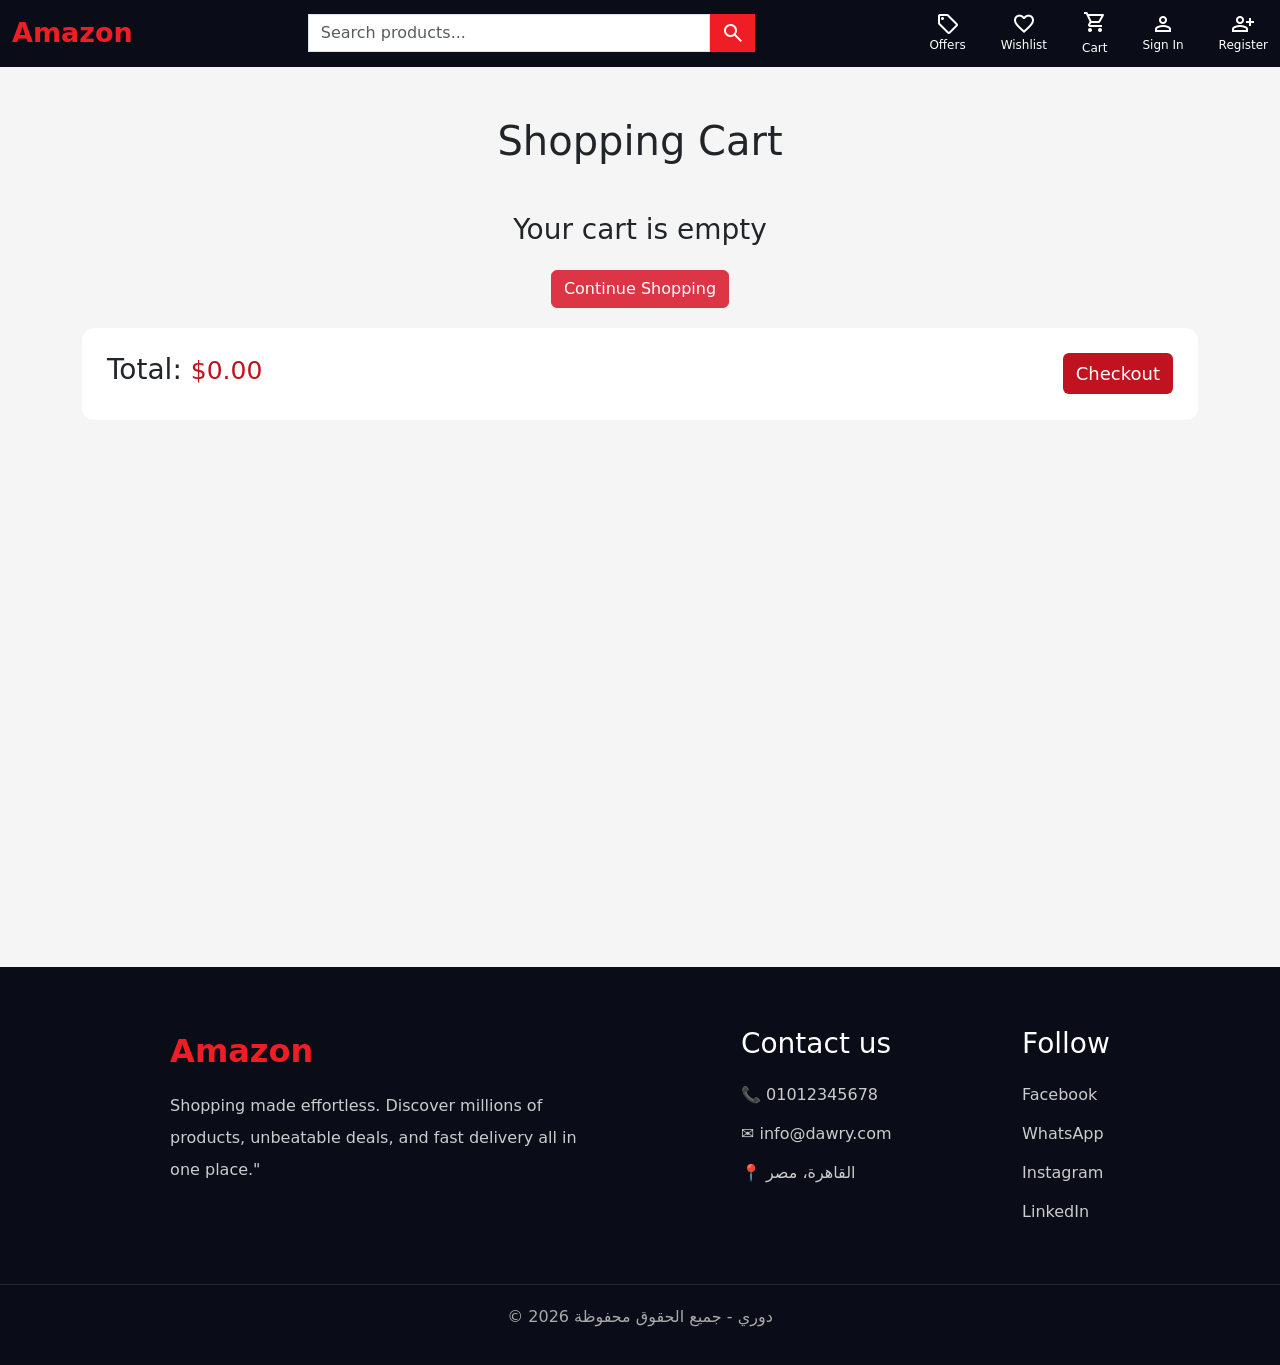
<file: Pages/cart.html>
<!DOCTYPE html>
<html lang="en">
<head>
    <meta charset="UTF-8">
    <meta name="viewport" content="width=device-width, initial-scale=1.0">

     <link
      href="https://cdn.jsdelivr.net/npm/bootstrap@5.3.3/dist/css/bootstrap.min.css"
      rel="stylesheet"
    />
    <link
      rel="stylesheet"
      href="https://fonts.googleapis.com/css2?family=Material+Symbols+Outlined"
    />


    <link rel="stylesheet" href="../Css/products.css">
    <link rel="stylesheet" href="../Css/cart.css">

    <title>Shopping Cart</title>
</head>

<body>

   
    <section class="cart-section">

        <div class="container">

            <h1 class="text-center mb-5">
                Shopping Cart
            </h1>


            <div id="cartContainer" class="row g-4"></div>


            <div class="cart-summary">

                <h3 class="product-total">

                    Total:

                    <span id="totalPrice">
                    </span>

                </h3>


                <button
                    id="checkoutBtn"
                    class="btn"
                >

                    Checkout

                </button>

            </div>

        </div>

    </section>


     <script src="https://cdn.jsdelivr.net/npm/bootstrap@5.3.3/dist/js/bootstrap.bundle.min.js"></script>
    <script src="../JS/general.js"></script>
     <script
        type="module"
        src="../JS/cart.js">
    </script>

</body>
</html>
</file>
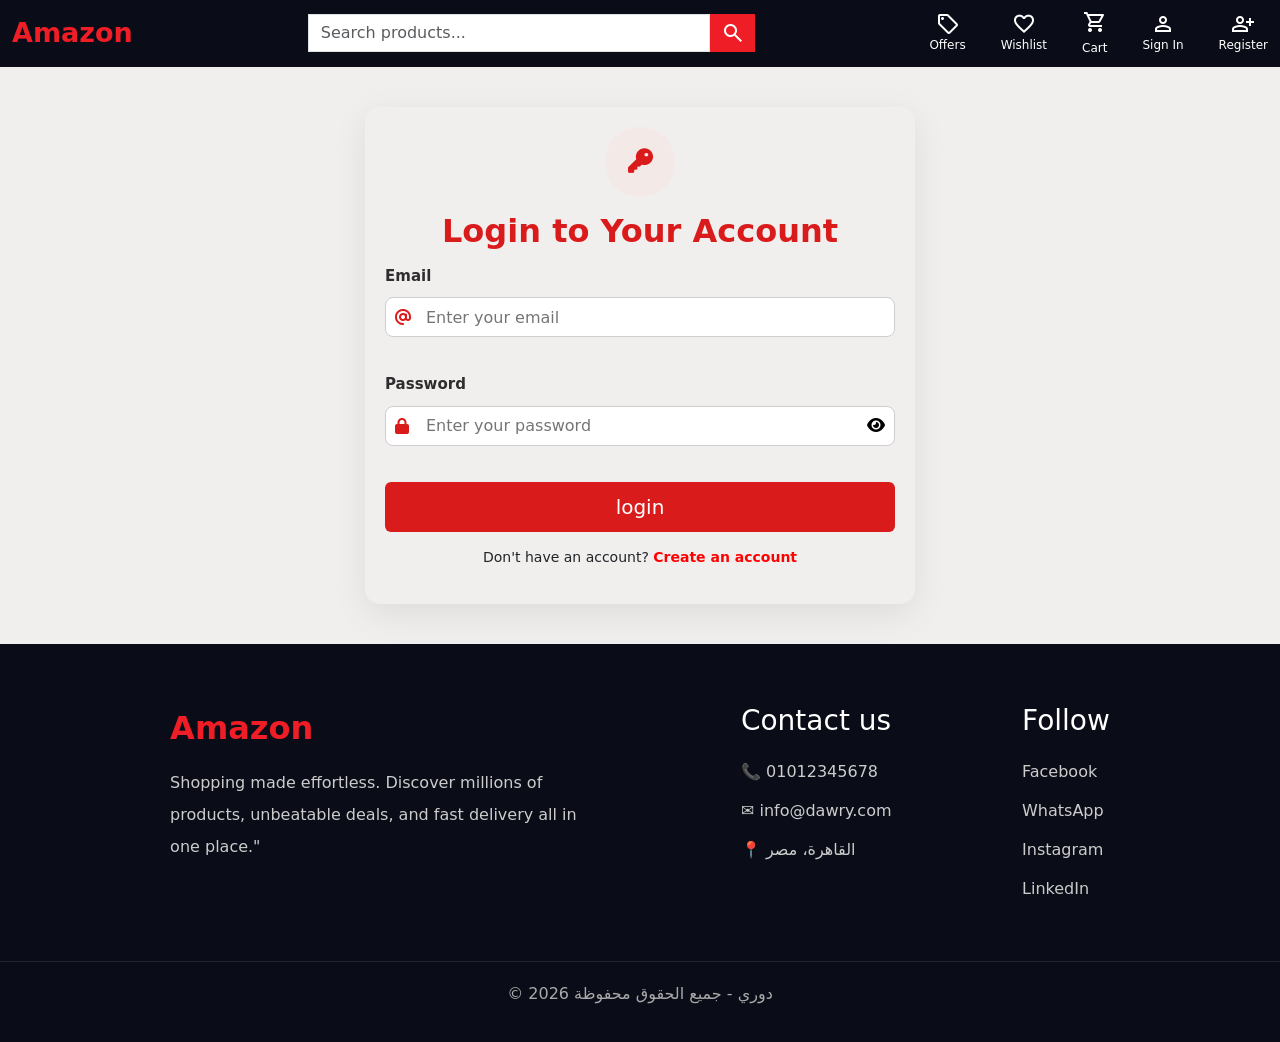
<file: Pages/login.html>
<!doctype html>
<html lang="en">
  <head>
    <meta charset="UTF-8" />
    <meta name="viewport" content="width=device-width, initial-scale=1.0" />
    <link
      href="https://cdn.jsdelivr.net/npm/bootstrap@5.3.3/dist/css/bootstrap.min.css"
      rel="stylesheet"
    />
    <link
      rel="stylesheet"
      href="https://fonts.googleapis.com/css2?family=Material+Symbols+Outlined"
    />
    <!-- icons  -->
    <link
      rel="stylesheet"
      href="https://cdnjs.cloudflare.com/ajax/libs/font-awesome/6.7.2/css/all.min.css"
    />

    <link rel="stylesheet" href="../Css/register.css" />
    <title>Document</title>
  </head>
  <body>
    <section class="register-section">
      <div class="register-container">
        <div class="register-header">
          <div class="register-header-icon">
            <i class="fa-solid fa-key"></i>
          </div>
          <h2>Login to Your Account</h2>
        </div>

        <form action="" id="registerForm">
          <div class="form-item">
            <label for="email">Email</label>
            <div class="input-box">
              <i class="fa-solid fa-at"></i>
              <input
                type="email"
                name="email"
                id="email"
                placeholder="Enter your email"
                required
              />
            </div>
            <p id="error-email"></p>
          </div>

          <div class="form-item">
            <label for="password">Password</label>
            <div class="input-box">
              <i class="fa-solid fa-lock"></i>
              <input
                type="password"
                name="password"
                id="password"
                placeholder="Enter your password"
                required
              />
              <button type="button" class="show-password" onclick="showPass()">
                <i class="fa-solid fa-eye" id="iconeye"></i>
              </button>
            </div>
            <p></p>
          </div>

          <button type="submit" id="register">login</button>
        </form>
        <p class="account-link">
          Don't have an account?
          <a href="register.html">Create an account</a>
        </p>
      </div>
    </section>

    <script src="https://cdn.jsdelivr.net/npm/bootstrap@5.3.3/dist/js/bootstrap.bundle.min.js"></script>
    <script src="../JS/general.js"></script>
    <script src="../JS/login.js"></script>
  </body>
</html>
</file>
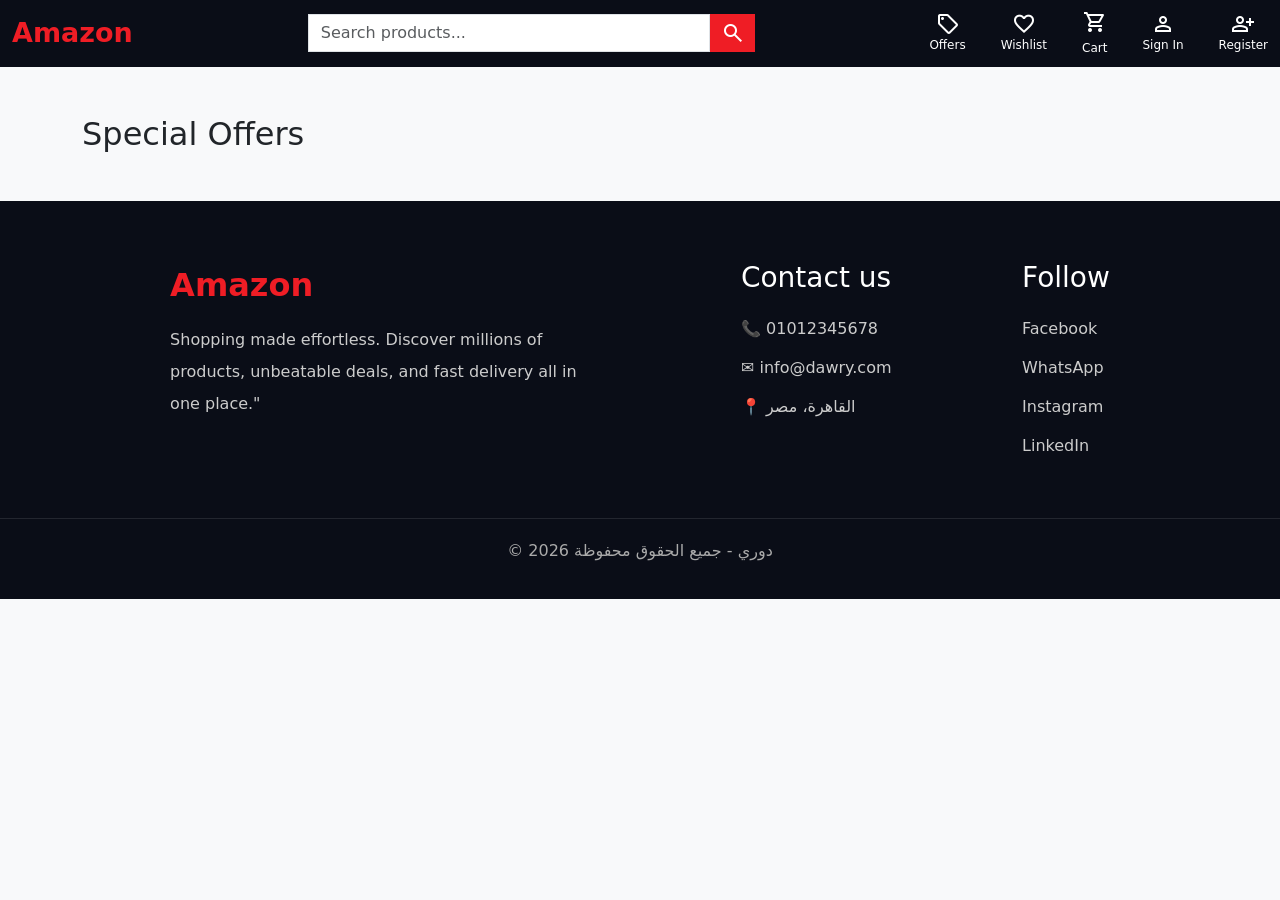
<file: Pages/offers.html>
<!DOCTYPE html>
<html lang="en">
<head>
    <meta charset="UTF-8">
    <meta name="viewport" content="width=device-width, initial-scale=1.0">

     <link
      href="https://cdn.jsdelivr.net/npm/bootstrap@5.3.3/dist/css/bootstrap.min.css"
      rel="stylesheet"
    />
    <link
      rel="stylesheet"
      href="https://fonts.googleapis.com/css2?family=Material+Symbols+Outlined"
    />


    <link rel="stylesheet" href="../Css/products.css">
    <title>Shopping Cart</title>
</head>

<body>

   
   <section class="container my-5">

    <h2 class="mb-4">
        Special Offers
    </h2>

    <div
        id="offersContainer"
        class="row g-4"
    ></div>

    <div
        id="pagination"
        class="text-center mt-4"
    ></div>

</section>

     <script src="https://cdn.jsdelivr.net/npm/bootstrap@5.3.3/dist/js/bootstrap.bundle.min.js"></script>
    <script src="../JS/general.js"></script>
     <script
        type="module"
        src="../JS/offers.js">
    </script>

</body>
</html>
</file>
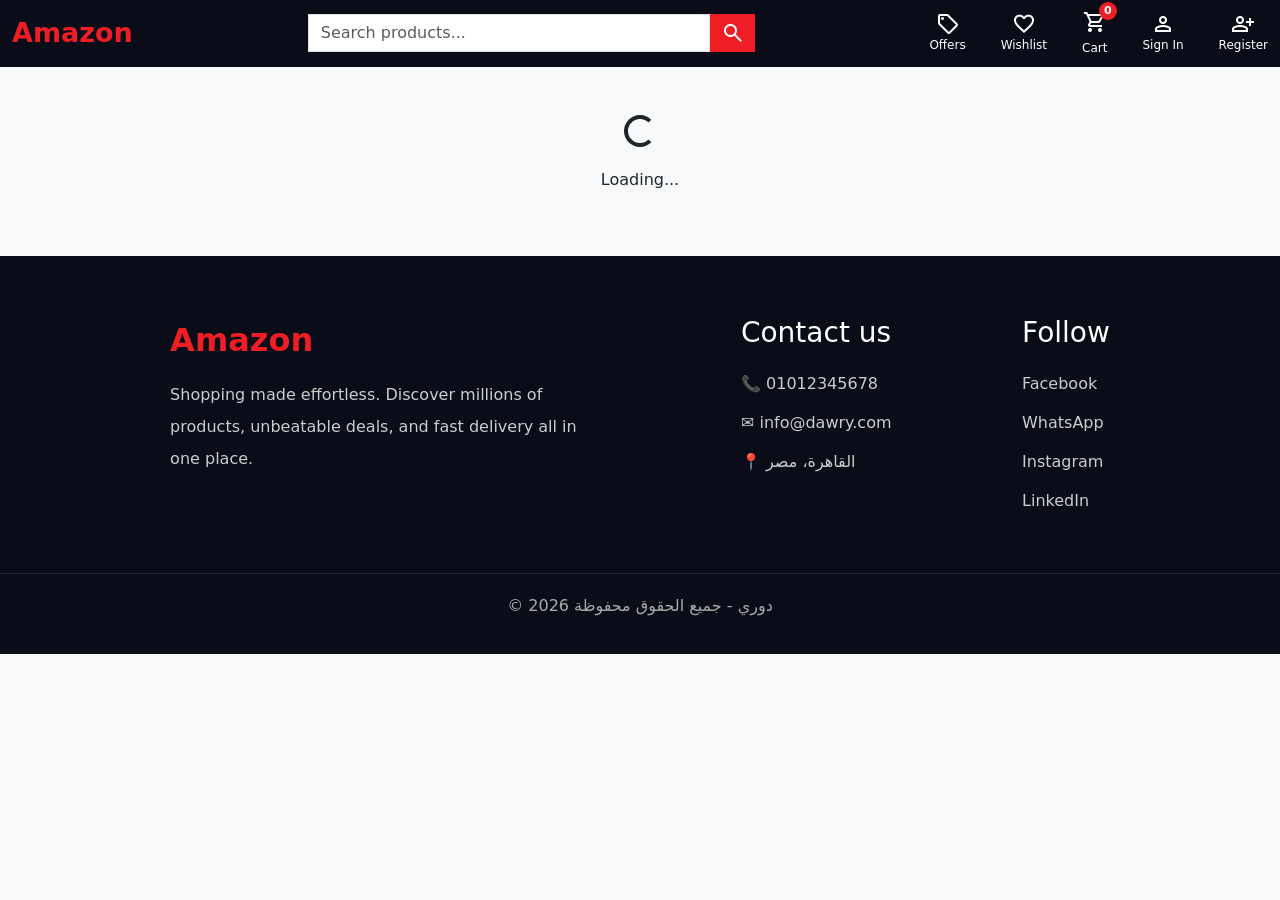
<file: Pages/product-details.html>
<!DOCTYPE html>
<html lang="en">

<head>

    <meta charset="UTF-8">

    <meta
        name="viewport"
        content="width=device-width, initial-scale=1.0"
    >

    <title>Product Details</title>

    <!-- Bootstrap -->

    <link
        href="https://cdn.jsdelivr.net/npm/bootstrap@5.3.3/dist/css/bootstrap.min.css"
        rel="stylesheet"
    >

    <!-- Material Icons -->

    <link
        rel="stylesheet"
        href="https://fonts.googleapis.com/css2?family=Material+Symbols+Outlined"
    >

    <!-- General -->

    <link
        rel="stylesheet"
        href="../Css/general.css"
    >

    <!-- Product Details -->

    <link
        rel="stylesheet"
        href="../Css/product-details.css"
    >

</head>


<body>

    <!-- ================= NAVBAR ================= -->

    <nav class="navbar navbar-dark store-navbar navbar-expand-lg">

        <div class="container-fluid">

            <a
                class="navbar-brand store-logo"
                href="index.html"
            >
                Amazon
            </a>


            <button
                class="navbar-toggler"
                type="button"
                data-bs-toggle="collapse"
                data-bs-target="#navbarContent"
            >

                <span class="navbar-toggler-icon"></span>

            </button>


            <div
                class="collapse navbar-collapse"
                id="navbarContent"
            >

                <form class="d-flex search-box">

                    <input
                        class="form-control"
                        type="search"
                        placeholder="Search products..."
                    >

                    <button
                        class="btn search-btn"
                        type="submit"
                    >

                        <span class="material-symbols-outlined">
                            search
                        </span>

                    </button>

                </form>


                <div class="navbar-actions">

                    <!-- Offers -->

                    <a
                        href="offers.html"
                        class="nav-action"
                    >

                        <span class="material-symbols-outlined">
                            local_offer
                        </span>

                        <span>
                            Offers
                        </span>

                    </a>


                    <!-- Wishlist -->

                    <a
                        href="wishlist.html"
                        class="nav-action"
                    >

                        <span class="material-symbols-outlined">
                            favorite
                        </span>

                        <span>
                            Wishlist
                        </span>

                    </a>


                    <!-- Cart -->

                    <a
                        href="cart.html"
                        class="nav-action cart-link"
                    >

                        <span class="cart-icon">

                            <span class="material-symbols-outlined">
                                shopping_cart
                            </span>

                            <span
                                id="cartCount"
                                class="cart-badge"
                            >
                                0
                            </span>

                        </span>

                        <span>
                            Cart
                        </span>

                    </a>


                    <!-- Sign In -->

                    <a
                        href="login.html"
                        class="nav-action"
                    >

                        <span class="material-symbols-outlined">
                            person
                        </span>

                        <span>
                            Sign In
                        </span>

                    </a>


                    <!-- Register -->

                    <a
                        href="register.html"
                        class="nav-action"
                    >

                        <span class="material-symbols-outlined">
                            person_add
                        </span>

                        <span>
                            Register
                        </span>

                    </a>

                </div>

            </div>

        </div>

    </nav>


    <!-- ================= PRODUCT DETAILS ================= -->

    <main class="container py-5">

        <!-- Loading -->

        <div
            id="loading"
            class="text-center"
        >

            <div class="spinner-border"></div>

            <p class="mt-3">
                Loading...
            </p>

        </div>


        <!-- Product Details -->

        <div
            id="productDetails"
            class="row d-none"
        >
        </div>

    </main>


    <!-- ================= FOOTER ================= -->

    <footer id="footer">

        <div class="footer-container">

            <!-- About -->

            <div class="footer-column first">

                <div class="footer-logo">
                    Amazon
                </div>

                <p>
                    Shopping made effortless.
                    Discover millions of products,
                    unbeatable deals, and fast delivery
                    all in one place.
                </p>

            </div>


            <!-- Contact -->

            <div class="footer-column">

                <h3>
                    Contact us
                </h3>

                <a href="tel:+201012345678">
                    📞 01012345678
                </a>

                <a href="mailto:info@dawry.com">
                    ✉ info@dawry.com
                </a>

                <a href="#">
                    📍 القاهرة، مصر
                </a>

            </div>


            <!-- Social -->

            <div class="footer-column">

                <h3>
                    Follow
                </h3>

                <div class="social-links">

                    <a
                        href="https://www.facebook.com/"
                        target="_blank"
                    >
                        Facebook
                    </a>

                    <a
                        href="https://wa.me/201012345678"
                        target="_blank"
                    >
                        WhatsApp
                    </a>

                    <a
                        href="https://www.instagram.com/"
                        target="_blank"
                    >
                        Instagram
                    </a>

                    <a
                        href="https://www.linkedin.com/"
                        target="_blank"
                    >
                        LinkedIn
                    </a>

                </div>

            </div>

        </div>


        <div class="footer-bottom">

            <p>
                ©️ 2026 دوري - جميع الحقوق محفوظة
            </p>

        </div>

    </footer>


    <!-- Bootstrap JS -->

    <script
        src="https://cdn.jsdelivr.net/npm/bootstrap@5.3.3/dist/js/bootstrap.bundle.min.js"
    ></script>


    <!-- Product Details JS -->

    <script
        type="module"
        src="../JS/product-details.js"
    ></script>

</body>

</html>
</file>
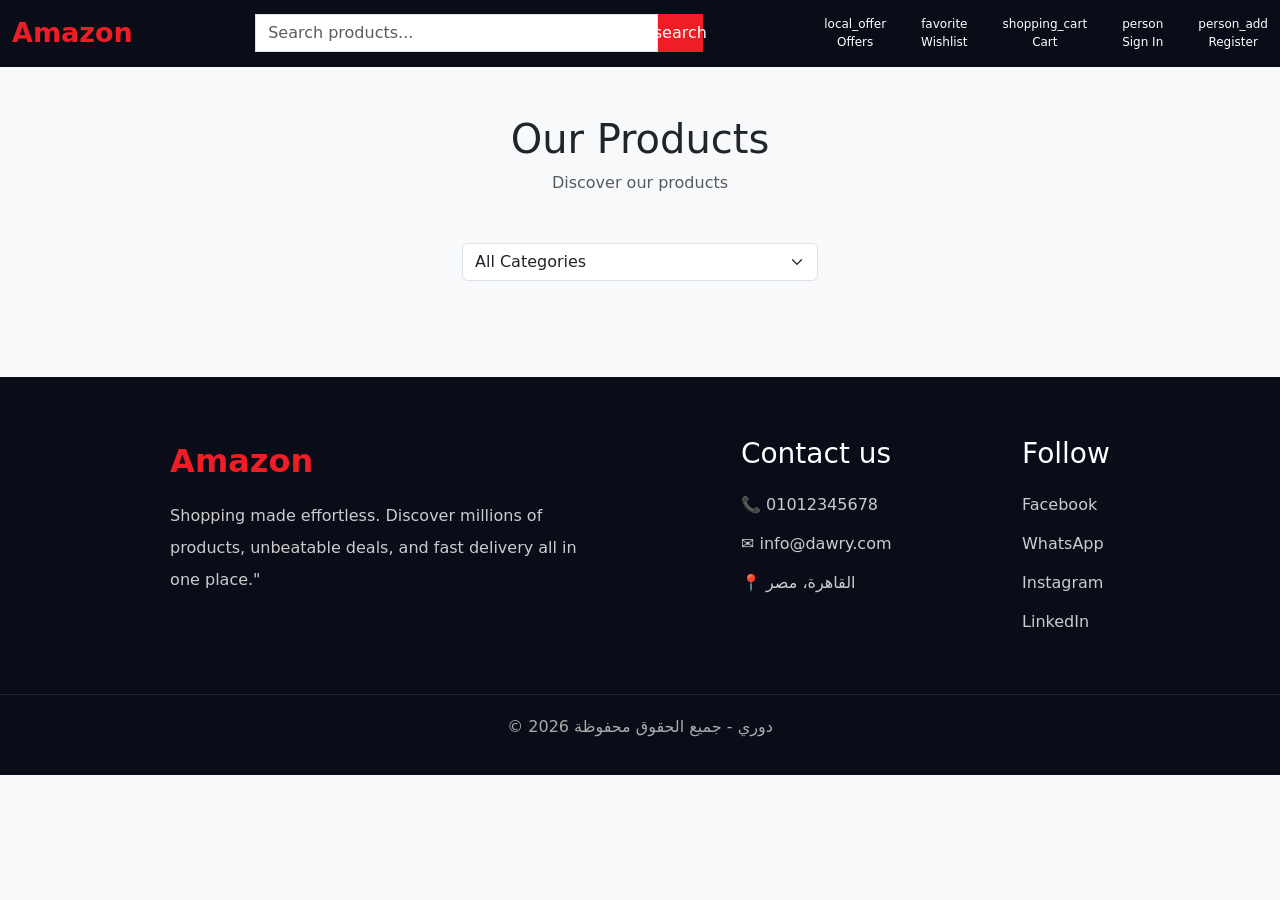
<file: Pages/products.html>
<!doctype html>
<html lang="en">
  <head>
    <meta charset="UTF-8" />

    <meta name="viewport" content="width=device-width, initial-scale=1.0" />

    <title>Products</title>

    <!-- Bootstrap -->

    <link
      href="https://cdn.jsdelivr.net/npm/bootstrap@5.3.3/dist/css/bootstrap.min.css"
      rel="stylesheet"
    />

    <link
      rel="stylesheet"
      href="https://cdnjs.cloudflare.com/ajax/libs/font-awesome/6.7.2/css/all.min.css"
    />

    <!-- General CSS -->

    <link rel="stylesheet" href="../Css/general.css" />

    <!-- Products CSS -->

    <link rel="stylesheet" href="../Css/products.css" />
  </head>

  <body>
    <!-- ================= Products ================= -->

    <main class="container py-5">
      <!-- Page Title -->

      <div class="text-center mb-5">
        <h1>Our Products</h1>

        <p class="text-muted">Discover our products</p>
      </div>

      <!-- ================= Category ================= -->

      <div class="row mb-4">
        <div class="col-md-4 mx-auto">
          <select id="categorySelect" class="form-select">
            <option value="">
              <!--//all -->
              All Categories
            </option>
          </select>
        </div>
      </div>

      <!-- ================= Products Container ================= -->

      <div id="productsContainer" class="row g-4">
        <!--
                JavaScript will create
                the product cards here
            -->
      </div>

      <!-- ================= Pagination ================= -->

      <div id="pagination" class="d-flex justify-content-center mt-5"></div>

      <!-- ================= No Products ================= -->

      <div id="noProducts" class="text-center d-none mt-5">
        <h3>No products found</h3>

        <p class="text-muted">Try another search.</p>
      </div>
    </main>

    

    <!-- ================= Bootstrap JS ================= -->

    <script src="https://cdn.jsdelivr.net/npm/bootstrap@5.3.3/dist/js/bootstrap.bundle.min.js"></script>
    <script src="../JS/general.js"></script>

    <!-- ================= Products JS ================= -->

    <script type="module" src="../JS/products.js"></script>
  </body>
</html>
</file>
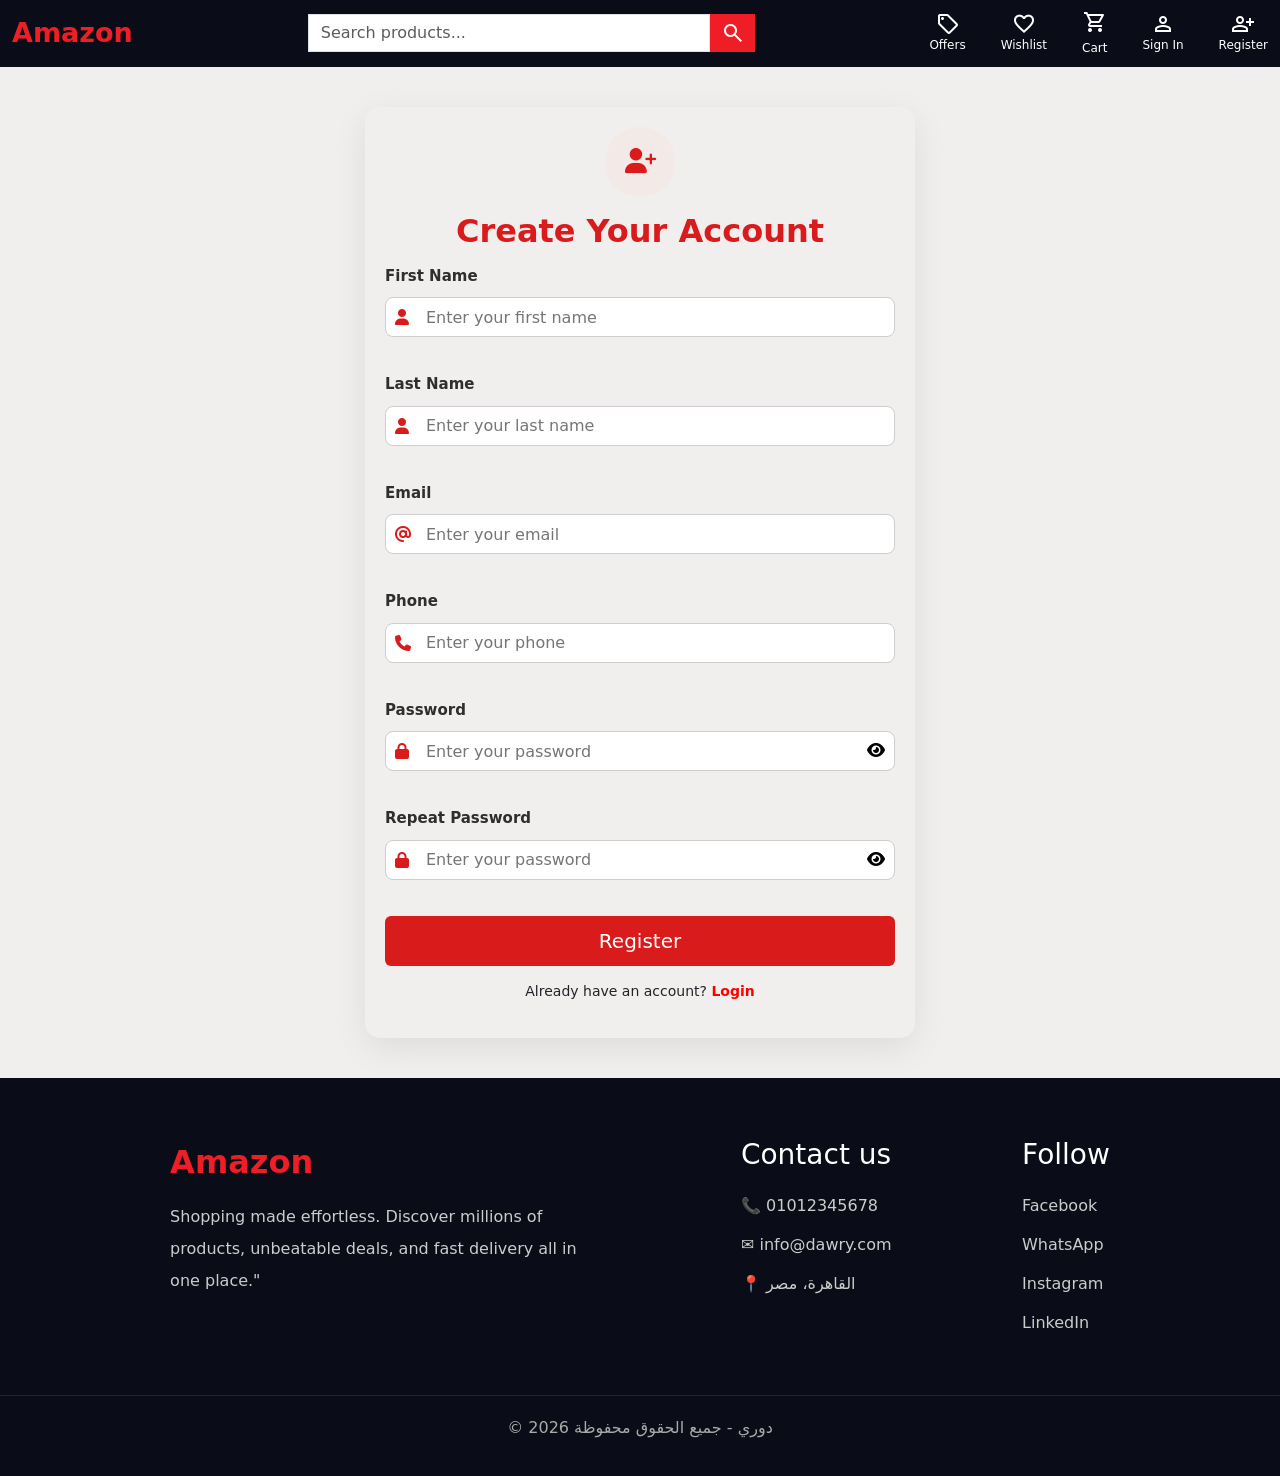
<file: Pages/register.html>
<!doctype html>
<html lang="en">
  <head>
    <meta charset="UTF-8" />
    <meta name="viewport" content="width=device-width, initial-scale=1.0" />
    <link
      href="https://cdn.jsdelivr.net/npm/bootstrap@5.3.3/dist/css/bootstrap.min.css"
      rel="stylesheet"
    />
    <link
      rel="stylesheet"
      href="https://fonts.googleapis.com/css2?family=Material+Symbols+Outlined"
    />

    <!-- icons  -->
    <link
      rel="stylesheet"
      href="https://cdnjs.cloudflare.com/ajax/libs/font-awesome/6.7.2/css/all.min.css"
    />

    <link rel="stylesheet" href="../Css/register.css" />
    <title>Document</title>
  </head>
  <body>
    <section class="register-section">
      <div class="register-container">
        <div class="register-header">
          <div class="register-header-icon">
            <i class="fa-solid fa-user-plus"></i>
          </div>
          <h2>Create Your Account</h2>
        </div>

        <form action="" id="registerForm">
          <div class="form-item">
            <label for="fName">First Name</label>
            <div class="input-box">
              <i class="fa-solid fa-user"></i>
              <input
                type="text"
                name="fName"
                id="fName"
                placeholder="Enter your first name"
                required
              />
            </div>

            <p id="error-fName"></p>
          </div>

          <div class="form-item">
            <label for="lName">Last Name</label>
            <div class="input-box">
              <i class="fa-solid fa-user"></i>
              <input
                type="text"
                name="lName"
                id="lName"
                placeholder="Enter your last name"
                required
              />
            </div>
            <p id="error-lName"></p>
          </div>

          <div class="form-item">
            <label for="email">Email</label>
            <div class="input-box">
              <i class="fa-solid fa-at"></i>
              <input
                type="email"
                name="email"
                id="email"
                placeholder="Enter your email"
                required
              />
            </div>
            <p id="error-email"></p>
          </div>

          <div class="form-item">
            <label>Phone</label>

            <div class="input-box">
              <i class="fa-solid fa-phone"></i>

              <input
                type="tel"
                id="phone"
                placeholder="Enter your phone"
                required
              />
            </div>
            <p id="error-phone"></p>
          </div>

          <div class="form-item">
            <label for="password">Password</label>
            <div class="input-box">
              <i class="fa-solid fa-lock"></i>
              <input
                type="password"
                name="password"
                id="password"
                placeholder="Enter your password"
                required
              />
              <button type="button" class="show-password" onclick="showPass()">
                <i class="fa-solid fa-eye" id="iconeye"></i>
              </button>
            </div>
            <p></p>
          </div>

          <div class="form-item">
            <label for="repassword">Repeat Password</label>
            <div class="input-box">
              <i class="fa-solid fa-lock"></i>
              <input
                type="password"
                name="repassword"
                id="repassword"
                placeholder="Enter your password"
                required
              />
              <button
                type="button"
                class="show-password"
                onclick="showPassrepete()"
              >
                <i class="fa-solid fa-eye" id="iconeye2"></i>
              </button>
            </div>
            <p id="error-repassword"></p>
          </div>

          <button type="submit" id="register">Register</button>
        </form>
        <p class="account-link">
            Already have an account?
            <a href="login.html">Login</a>
        </p>
    </section>

    <script src="https://cdn.jsdelivr.net/npm/bootstrap@5.3.3/dist/js/bootstrap.bundle.min.js"></script>
    <script src="../JS/general.js"></script>
    <script src="../JS/register.js"></script>
  </body>
</html>
</file>
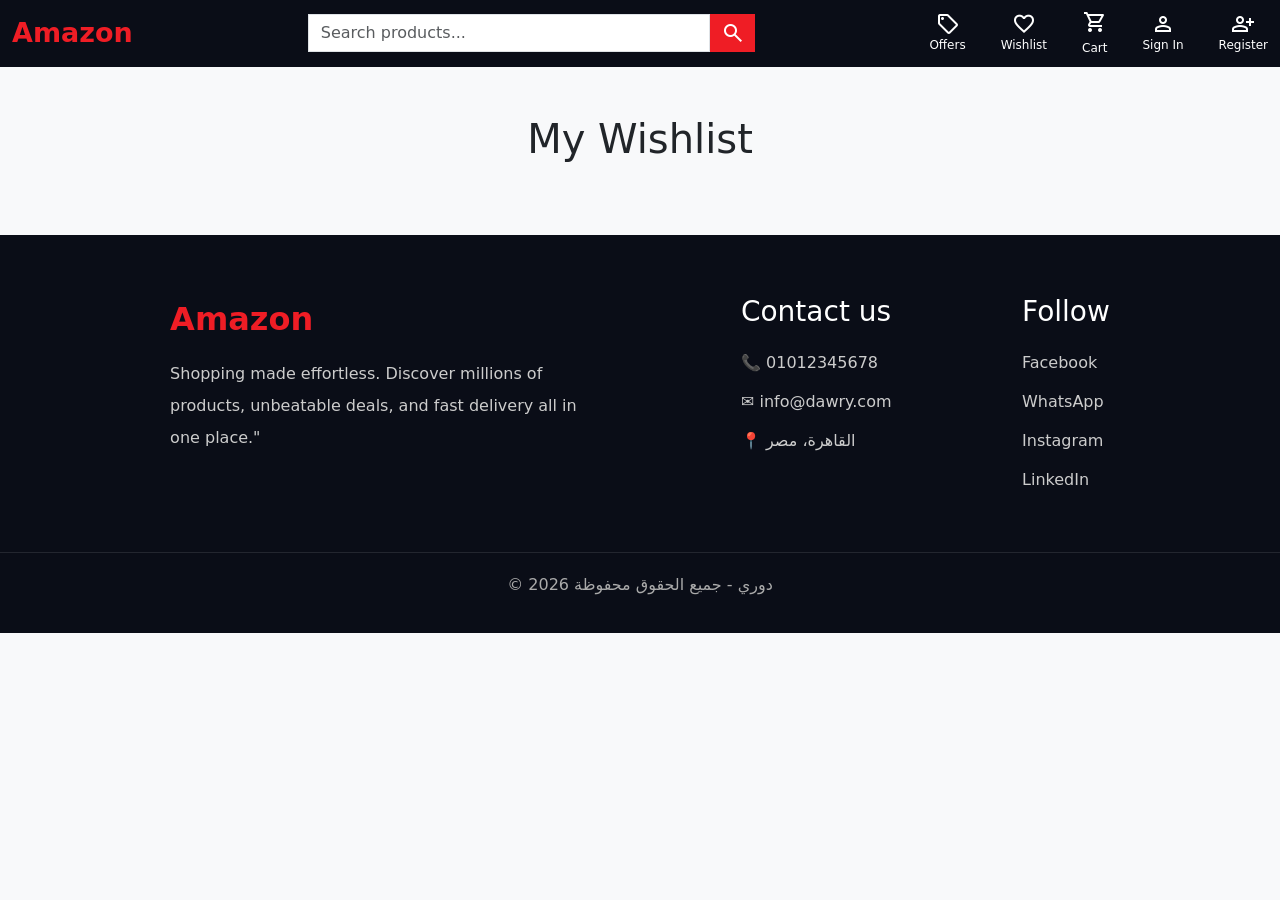
<file: Pages/wishlist.html>
<!doctype html>
<html lang="en">
  <head>
    <meta charset="UTF-8" />
    <meta name="viewport" content="width=device-width, initial-scale=1.0" />
    <link
      href="https://cdn.jsdelivr.net/npm/bootstrap@5.3.3/dist/css/bootstrap.min.css"
      rel="stylesheet"
    />
    <link
      rel="stylesheet"
      href="https://fonts.googleapis.com/css2?family=Material+Symbols+Outlined"
    />
    <!-- icons  -->
    <link
      rel="stylesheet"
      href="https://cdnjs.cloudflare.com/ajax/libs/font-awesome/6.7.2/css/all.min.css"
    />

    <link rel="stylesheet" href="../Css/products.css" />
    <title>Document</title>
  </head>
  <body>
    
    <main class="container py-5">

    <h1 class="text-center mb-5">
        My Wishlist
    </h1>

    <div id="wishlistContainer" class="row g-4"></div>

</main>

    <script src="https://cdn.jsdelivr.net/npm/bootstrap@5.3.3/dist/js/bootstrap.bundle.min.js"></script>
    <script src="../JS/general.js"></script>
    <script type="module" src="../JS/wishlist.js"></script>
  </body>
</html>
</file>
<file: Css/products.css>
body {
    background-color: #f8f9fa;
}


/* ================= Product Card ================= */

.product-card {

    position: relative;

    height: 100%;

    background-color: white;

    border-radius: 12px;

    overflow: hidden;

    border: 1px solid #eee;

    transition: 0.3s;

    cursor: pointer;
}


.product-card:hover {

    transform: translateY(-5px);

    box-shadow:
        0 8px 20px rgba(0, 0, 0, 0.12);
}


/* ================= Wishlist ================= */

.wishlist-btn {

    position: absolute;

    top: 10px;

    right: 10px;

    width: 40px;

    height: 40px;

    border: none;

    border-radius: 50%;

    background-color: white;

    font-size: 28px;

    color: #777;

    cursor: pointer;

    z-index: 2;

    display: flex;

    align-items: center;

    justify-content: center;

    transition: 0.3s;
}


.wishlist-btn:hover {
    transform: scale(1.1);
}


.wishlist-btn.active {
    color: red;
}


/* ================= Image ================= */

.product-image {

    width: 100%;

    height: 220px;

    object-fit: contain;

    padding: 20px;
}


/* ================= Body ================= */

.product-body {
    padding: 20px;
}


.product-title {

    font-size: 18px;

    font-weight: bold;

    height: 50px;

    overflow: hidden;
}
    

.product-description {

    color: gray;

    height: 45px;

    overflow: hidden;
}


/* ================= Rating ================= */

.rating {
    color: #ffc107;
}


/* ================= Price ================= */

.product-price {

    font-size: 20px;

    font-weight: bold;
}


/* ================= Actions ================= */

.product-actions {

    display: flex;

    flex-direction: column;

    gap: 10px;
}


/* ================= Quantity ================= */

.quantity {

    display: flex;

    align-items: center;

    justify-content: center;

    gap: 15px;

    margin: 10px 0;
}


.quantity-btn {

    width: 35px;

    height: 35px;

    border: none;

    border-radius: 5px;

    background-color: gray;

    color: white;

    font-size: 20px;
}


.discount-badge {

    position: absolute;

    top: 10px;
    left: 10px;

    background-color:rgb(254, 15, 2);
    background-color:rgb(203, 20, 10);


    color: white;

    padding: 6px 10px;

    border-radius: 5px;

    font-size: 14px;

    font-weight: bold;

    z-index: 2;
}


.cart-actions {
    gap: 4px;
    /* flex-wrap: wrap; */
    align-items: center;
}

.cart-actions .btn{
    font-size: 13px;
    padding: 7px 10px;
}


/* .cart-actions .quantity {
    flex-shrink: 0;
} */

@media (max-width: 576px) {

    .product-image {
        height: 200px;
    }
}
</file>
<file: Css/cart.css>
/* .cart-section {
    padding: 50px 0;
    background-color: #f5f5f5;
    min-height: 100vh;
}

.cart-item {
    background-color: white;
    padding: 20px;
    margin-bottom: 20px;
    border-radius: 12px;

    display: flex;
    align-items: center;
    gap: 25px;
}

.product-image {
    width: 150px;
    height: 150px;
    object-fit: contain;
}

.product-info {
    flex: 1;
}

.product-info h4 {
    margin-bottom: 10px;
}

.quantity {
    display: flex;
    align-items: center;
    gap: 15px;
    margin: 15px 0;
}

.quantity-btn {
    width: 35px;
    height: 35px;

    border: none;
    border-radius: 5px;

    background-color:black;
    color: white;
    font-size: 20px;
}

.product-total {
    margin-top: 15px;
    font-size: 18px;
    font-weight: bold;
}

#totalPrice {
    color: #c1121f;
    font-size: 25px;
}

.cart-summary {
    background-color: white;
    padding: 25px;
    border-radius: 12px;

    display: flex;
    justify-content: space-between;
    align-items: center;
}
#checkoutBtn{
    background-color:#c1121f;
    color:  white;
    font-size: 18px;
}



@media (max-width: 768px) {

    .cart-item {
        flex-direction: column;
        text-align: center;
    }

    .cart-summary {
        flex-direction: column;
        gap: 20px;
    }

} */
















.cart-section {

    padding: 50px 0;

    background-color: #f5f5f5;

    min-height: 100vh;
}


/* ================= Cart Card ================= */

.cart-item {

    background-color: white;

    padding: 20px;

    margin-bottom: 20px;

    border-radius: 12px;

    display: flex;

    align-items: center;

    gap: 25px;
}


/* ================= Image ================= */

.cart-item .product-image {

    width: 150px;

    height: 150px;

    object-fit: contain;
}


/* ================= Body ================= */

.cart-item .product-body {
    flex: 1;
}


/* ================= Quantity ================= */

.cart-item .quantity {

    display: flex;

    align-items: center;

    justify-content: center;

    gap: 15px;

    margin: 15px 0;
}


.cart-item .quantity-btn {

    width: 35px;

    height: 35px;

    border: none;

    border-radius: 5px;

    background-color: black;

    color: white;

    font-size: 20px;
}


/* ================= Total ================= */

#totalPrice {

    color: #c1121f;

    font-size: 25px;
}


/* ================= Summary ================= */

.cart-summary {

    background-color: white;

    padding: 25px;

    border-radius: 12px;

    display: flex;

    justify-content: space-between;

    align-items: center;
    margin-top: 20px;
}


#checkoutBtn {

    background-color: #c1121f;

    color: white;

    font-size: 18px;
    
}








@media (max-width: 768px) {

    .cart-item {

        flex-direction: column;

        text-align: center;
    }


    .cart-summary {

        flex-direction: column;

        gap: 20px;
    }
}
</file>
<file: Css/register.css>
.register-section{
    display: flex;
    justify-content: center;
    align-items: center;
    padding: 40px;
    background-color: rgb(241, 238, 238);
    

}
.register-container{
    width: 550px;
    padding: 20px;
    border-radius: 15px;
    box-shadow:0 10px 35px rgba(0,0,0,.08);
    text-align: center;
}
.register-header-icon{
    width: 70px;
    height: 70px;
    border-radius: 50%;
    display: flex;
    align-items: center;
    justify-content: center;
    margin: auto;
    color: rgb(218, 27, 27);
    background-color:#f3e9e6;
    font-size: 25px;
}

.register-header h2{
    color:  rgb(218, 27, 27);
    font-weight: 600;
    margin: 15px auto;
}

.form-item{
    margin-bottom: 20px;
    display: flex;
    flex-direction: column;
    justify-content: start;
    align-items: start;
}
.form-item input{
    width: 100%;
    height: 40px;
    border: 1px solid rgb(207, 205, 205);
    border-radius: 8px;
    outline: none;
     padding-left: 40px;
    /* padding-right: 40px; */
    
}

.form-item label{
    font-size: 15px;
    font-weight: 600;
    color: rgb(47, 46, 46);
}
.input-box{
   position: relative;
   width: 100%;
   margin-top: 10px;
}
.input-box>i{
    position: absolute;
    left: 10px;
    top: 50%;
    transform: translateY(-50%);
    /* color:  rgb(218, 27, 27); */
    color: rgb(218, 27, 27);
}
.show-password{
    position: absolute;
    right: 10px;
    top: 50%;
    transform: translateY(-50%);
    border: none;
    background: none;
    /* outline: none; */
}

#register{
    width: 100%;
    padding: 10px;
    border-radius: 6px;
    background-color:  rgb(218, 27, 27);
    color: white;
    border: none;
    transition: .5s;
    font-size: 20px;
}
#register:hover{
    transform: translateY(-3px);
    scale: 1.03;
     background-color: rgb(196, 13, 13);
}


/*****************************************/
.account-link {
  text-align: center;
  margin-top: 15px;
  font-size: 14px;
}

.account-link a {
  text-decoration: none;
  font-weight: bold;
  color: red;
}

.account-link a:hover {
  text-decoration: underline;
}

/******************** error border *******************/
#error-fName,#error-lName,#error-email,#error-phone,#error-repassword{
    color: red;   
}
.form-item input.error-border{
     border: 2px solid red;
}
</file>
<file: Css/general.css>
*{
    margin:0;
    padding:0;
    box-sizing:border-box;
}

/************************* Navbar *********************/

.store-navbar {
    background-color: #0A0D17;
    min-height: 60px;
}

.store-logo {
    color: #ef1d25;
    font-size: 27px;
    font-weight: bold;
}
.store-logo:hover {
     color: #ef1d24c8;
}

/* Search */

.search-box {
    width: 40%;
    margin-left: auto;
    margin-right: auto;
}
.search-box input {
    border-radius: 0;
}
.search-btn {
    background-color: #ef1d25;
    color: white;
    border-radius: 0;
    width: 45px;
    display: flex;
    align-items: center;
    justify-content: center;
}

.search-btn:hover {
    background-color: #ef1d24ad;
    color: white;
}

/* Navbar Actions */

.navbar-actions {
    display: flex;
    align-items: center;
    gap: 20px;
}

.nav-action {
    color: white;
    text-decoration: none;
    display: flex;
    flex-direction: column;
    align-items: center;
    font-size: 12px;
    margin-left: 15px;
}


.cart-icon {
    position: relative;
    display: inline-block;
}

.cart-badge {
    position: absolute;
    top: -8px;
    right: -10px;
    background-color: #ef1d25;
    color: white;
    width: 18px;
    height: 18px;
    border-radius: 50%;
    display: flex;
    align-items: center;
    justify-content: center;
    font-size: 11px;
    font-weight: bold;
}

/* Mobile */
@media (max-width: 991px) {

    .search-box {
        width: 100%;
        margin-top: 15px;
    }

    .navbar-actions {
        margin-top: 15px;
        /* margin-left: 0; */
        flex-direction: column;
        align-items: flex-start;
        gap: 17px;
    }

    .nav-action {
        flex-direction: row;
        gap: 8px;
        font-size: 14px;
    }
}




/******************************** footer ***********************/
footer {
    color: white;
    background-color:#0A0D17
}

.footer-container {
    padding: 60px 7%;
    display: flex;
    justify-content: space-evenly;
    gap: 50px;
}

.footer-column {
    display: flex;
    flex-direction: column;
    gap: 15px;
}
.first{
    width: 40%;
}

.footer-logo {
    font-size: 32px;
    font-weight: bold;
    color: #ef1d25;
}

.footer-column p {
    color: #ccc;
    line-height: 2;
}

.footer-column a {
    color: #ccc;
    text-decoration: none;
    transition: 0.3s;
}

.footer-column a:hover {
    color: white;
    transform: translateX(-5px);
}

.social-links {
    display: flex;
    flex-direction: column;
    gap: 15px;
}


.footer-bottom {
    padding: 20px 7%;
    text-align: center;
     color: #aaa;
    border-top: 1px solid rgba(255, 255, 255, 0.1);
}


@media (max-width: 768px) {
    .footer-column {
        align-items: center;
    }
    .footer-logo{
        margin-top: -14px;
    }
}
</file>
<file: Css/product-details.css>
/* ===============================
   Page
=============================== */

body {
    background-color: #f8f9fa;
}


/* ===============================
   Product Details Card
=============================== */

.product-details {
    background-color: white;
    border-radius: 15px;
    padding: 30px;
}


/* ===============================
   Product Image
=============================== */

.product-image-container {
    position: relative;
    width: 100%;
}

.product-image {
    width: 100%;
    height: 400px;
    object-fit: contain;
    display: block;
}


/* ===============================
   Wishlist Button
=============================== */

.wishlist-details-btn {
    position: absolute;
    top: 15px;
    right: 15px;

    width: 45px;
    height: 45px;

    border: none;
    border-radius: 50%;

    background-color: white;
    color: #dc3545;

    font-size: 30px;
    line-height: 1;

    display: flex;
    align-items: center;
    justify-content: center;

    cursor: pointer;

    box-shadow: 0 2px 8px rgba(0, 0, 0, 0.15);

    transition: 0.2s;
}

.wishlist-details-btn:hover {
    transform: scale(1.1);
}

.wishlist-details-btn.active {
    background-color: #dc3545;
    color: white;
}


/* ===============================
   Product Information
=============================== */

.product-title {
    font-size: 40px;
    font-weight: bold;
}

.product-price {
    font-size: 30px;
    font-weight: bold;
}

.rating {
    color: #ffc107;
}

.description {
    color: #666;
    line-height: 1.8;
}

.discount {
    color: #dc3545;
    font-weight: bold;
}


/* ===============================
   Image Gallery
=============================== */

.gallery-image {
    width: 70px;
    height: 70px;

    object-fit: contain;

    border: 2px solid transparent;
    border-radius: 10px;

    padding: 5px;

    cursor: pointer;

    transition: 0.2s;
}

.gallery-image:hover {
    border-color: #dc3545;
}

.gallery-image.active {
    border-color: #dc3545;
}
</file>
